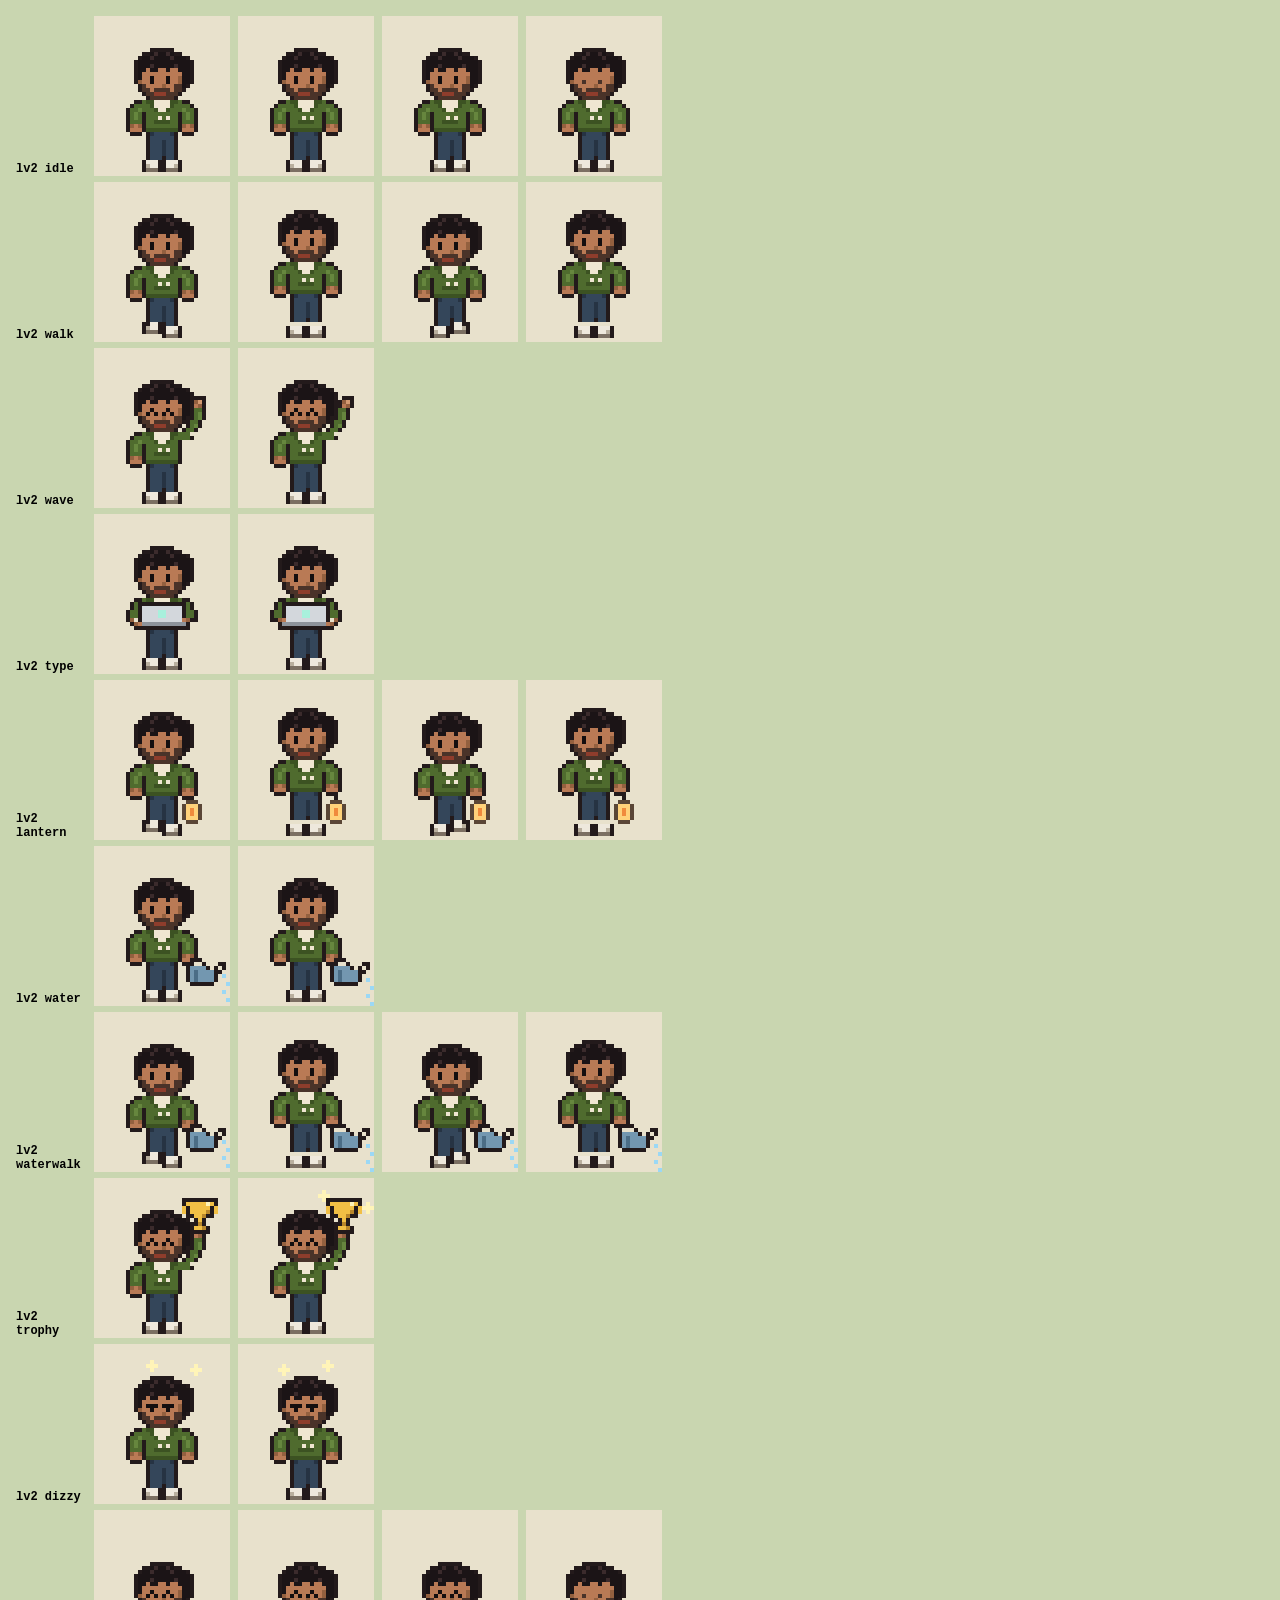
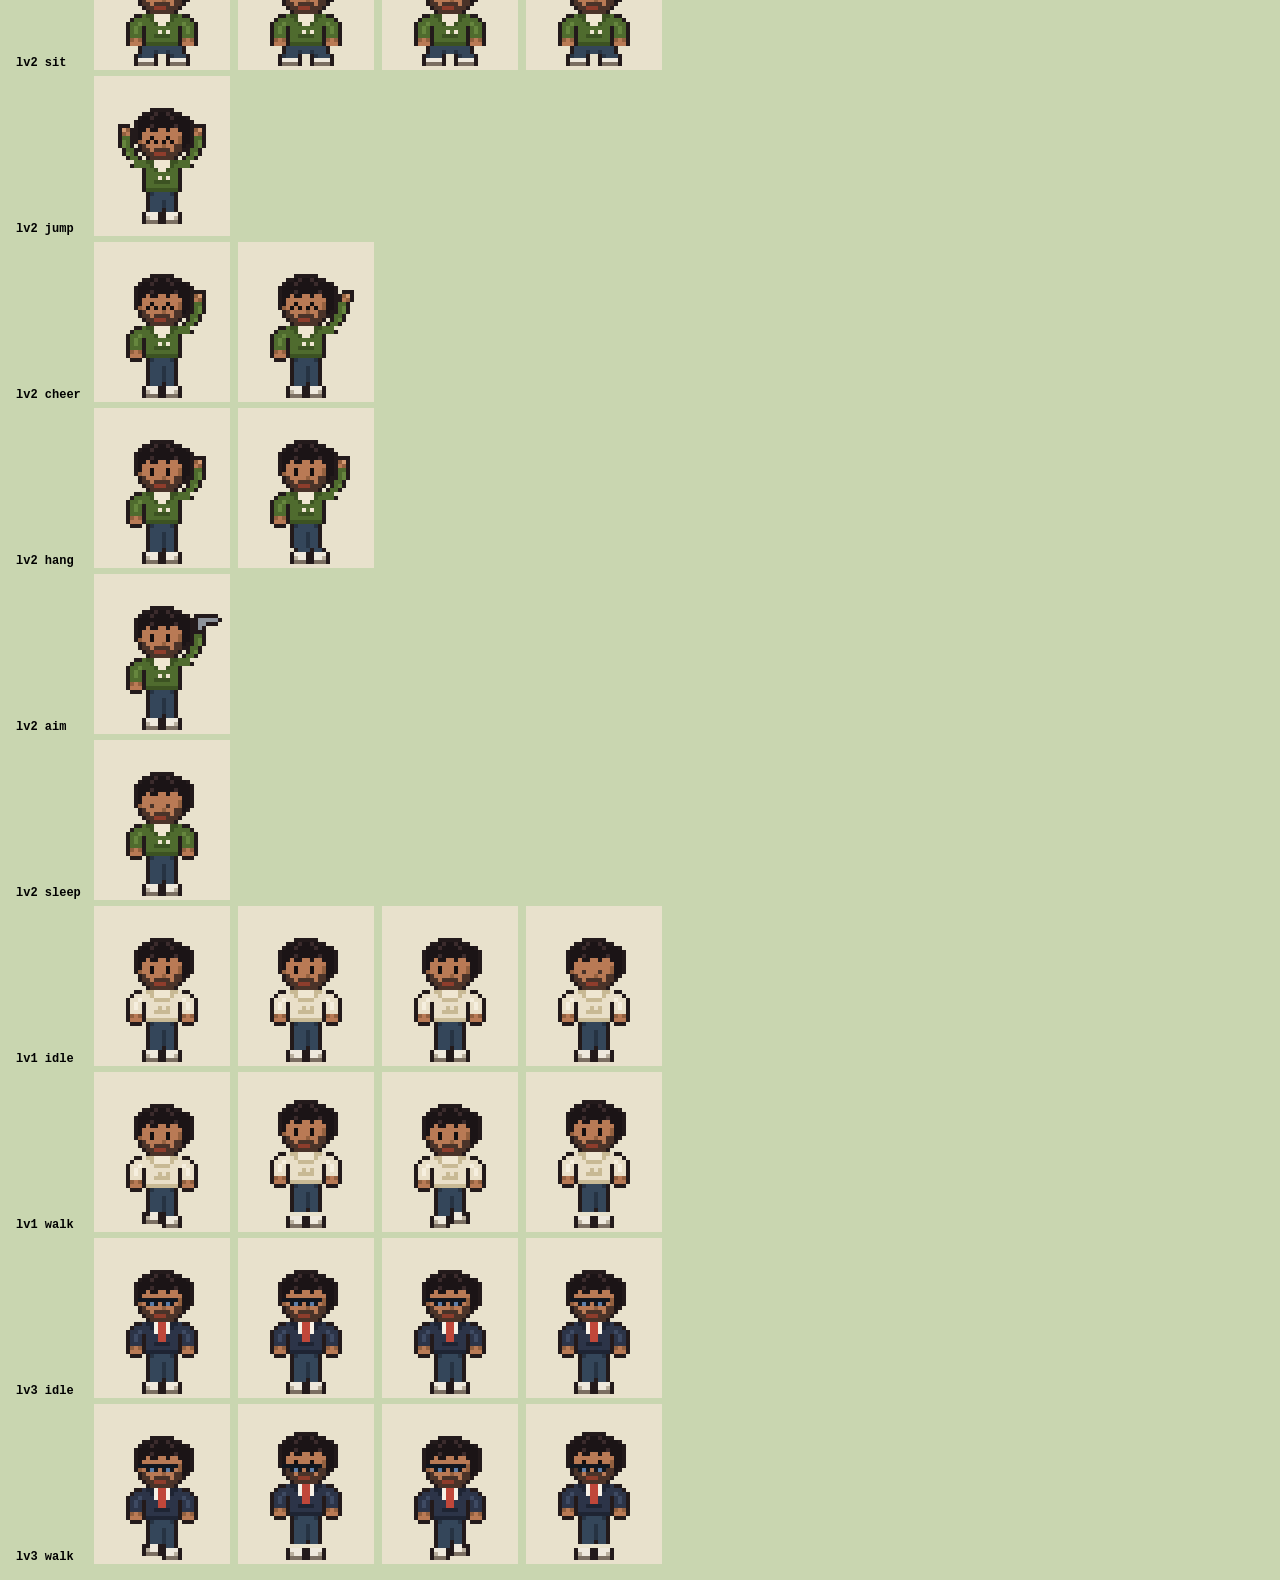
<file: tools/sprites.html>
<!doctype html>
<meta charset="utf-8">
<title>Sprite sheet</title>
<!-- Dev only: every pose, frame and form of the pixel me, to check the drawing. -->
<style>
  body { margin: 16px; background: #c9d6b0; font: 12px monospace; }
  .row { display: flex; gap: 8px; align-items: end; margin-bottom: 6px; }
  .row b { width: 70px; }
  canvas { background: #e8e1cc; image-rendering: pixelated; }
</style>
<div id="out"></div>
<script src="../site/sprite.js"></script>
<script>
  const out = document.getElementById("out");
  // ?s=10 for a bigger view, ?p=wave,sit to show only some poses
  const q = new URLSearchParams(location.search);
  const SCALE = Number(q.get("s")) || 4;
  const only = q.get("p")?.split(",");
  for (const form of ["lv2", "lv1", "lv3"]) {
    for (const pose of PixelMe.poses) {
      if (only && !only.includes(pose)) continue;
      if (form !== "lv2" && pose !== "idle" && pose !== "walk") continue;
      const row = document.createElement("div");
      row.className = "row";
      row.innerHTML = `<b>${form} ${pose}</b>`;
      for (let f = 0; f < PixelMe.count(pose); f++) {
        const cv = document.createElement("canvas");
        cv.width = PixelMe.W * SCALE;
        cv.height = PixelMe.H * SCALE;
        PixelMe.draw(cv.getContext("2d"), { pose, frame: f, form, x: (PixelMe.OX + 12) * SCALE, y: (PixelMe.OY + 31) * SCALE, scale: SCALE });
        row.append(cv);
      }
      out.append(row);
    }
  }
</script>
</file>
